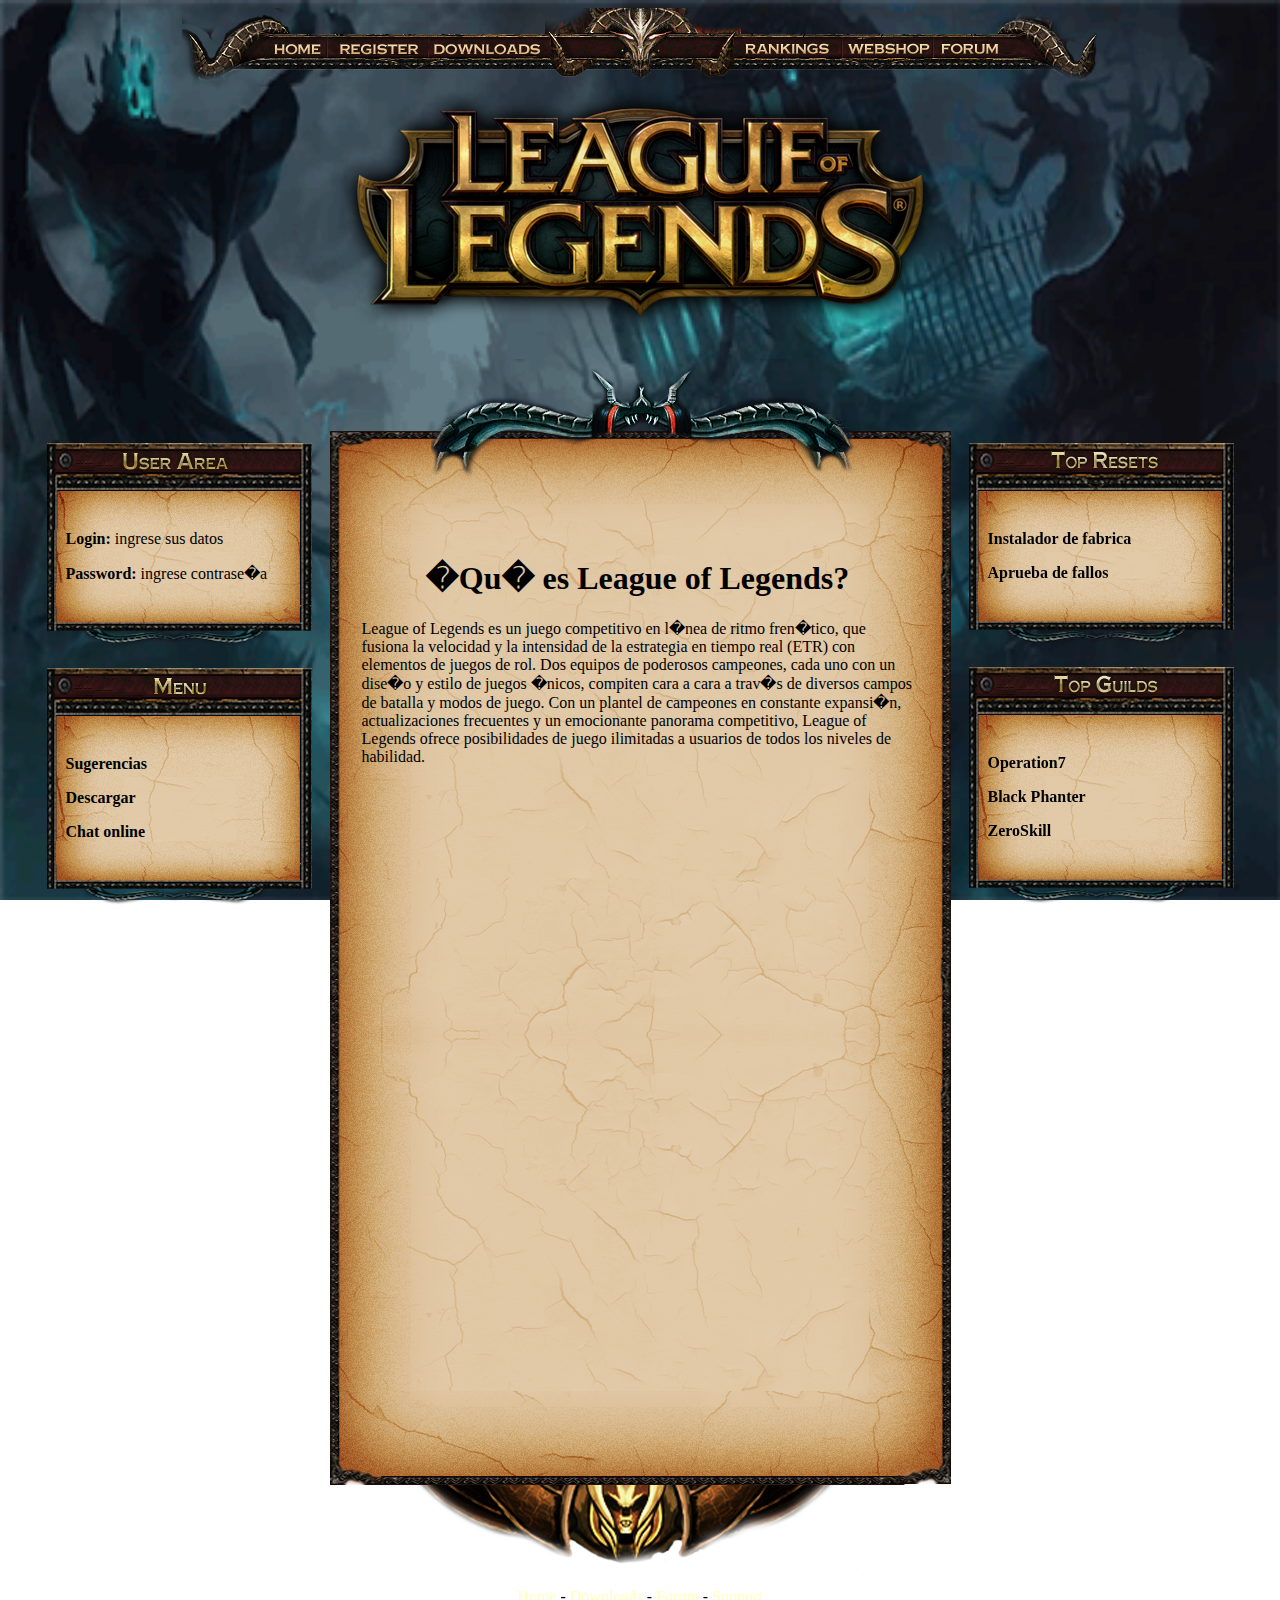
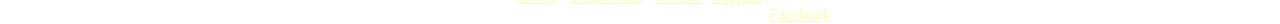
<file: trabajo/rafael coaguila benavente/index.html>
<html>
<head>

<style type="text/css">
  html {
        height:100%;
        width:100%;
    }
body {

background-attachment: fixed;
background-image: url(images/fondoo.gif);
background-repeat: no-repeat;
background-position: center center;
background-size:100% 100%;
cursor: url(images/Bard.cur), auto;

}

</style>
<title>juegos online</title>

</head>

<BODY > 
<center>
<table border="0" width="1187" id="table1" cellspacing="0" cellpadding="0" height="208">
	<tr>
		<td colspan="5" height="22">
		<center>
		<table border="1" width="886" id="table2" style="border-width: 0px" cellspacing="0" cellpadding="0">
			<tr>
				<td style="border-style: none; border-width: medium">
		<a href="index.html">		<img src="images/home.png" width="145" height="78" onMouseOver="this.src='images/home2.png';" onMouseOut="this.src='images/home.png';" /></a></td>

				<td style="border-style: none; border-width: medium">
		<a href="https://signup.lan.leagueoflegends.com/es/signup/index#/">		<img src="images/register.png" width="101" height="78" onMouseOver="this.src='images/register2.png';" onMouseOut="this.src='images/register.png';" /></a></td>

				<td style="border-style: none; border-width: medium">
			<a href="https://signup.lan.leagueoflegends.com/es/signup/redownload">	<img src="images/download.png" width="116" height="78" onMouseOver="this.src='images/download2.png';" onMouseOut="this.src='images/download.png';" /></a></td>

				<td style="border-style: none; border-width: medium">
			<img border="0" src="images/log_menu.png" width="195" height="78"></td>
				<td style="border-style: none; border-width: medium">
		<a href="https://www.leagueofgraphs.com/es/rankings/summoners/lan">			<img src="images/ranking.png" width="102" height="78" onMouseOver="this.src='images/ranking2.png';" onMouseOut="this.src='images/ranking.png';" /></a></td>
				<td style="border-style: none; border-width: medium">
		<a href="https://las.leagueoflegends.com/es/news/store">			<img src="images/webshop.png" width="92" height="78" onMouseOver="this.src='images/webshop2.png';" onMouseOut="this.src='images/webshop.png';" /></a></td>
				<td style="border-style: none; border-width: medium">
		<a href="https://boards.las.leagueoflegends.com/es/">			<img src="images/forum.png" width="165" height="78" onMouseOver="this.src='images/forum2.png';" onMouseOut="this.src='images/forum.png';" /></a></td>
			</tr>
		</table></center>
<center><img  src="images/lel.png" alt="League of legends"></center>
		</td>
	</tr>
	<tr>
		<td colspan="5" height="20">&nbsp;</td>
	</tr>
	<tr>
		<td height="12" width="265" valign="top">




		<table border="1" width="206" id="table14" style="border-width: 0px" cellspacing="0" cellpadding="0">
			<tr>
				<td style="border-style: none; border-width: medium" height="84">&nbsp;</td>
			</tr>
			<tr>
				<td style="border-style: none; border-width: medium">
				<img border="0" src="images/usercp.png" width="265" height="87"></td>
			</tr>
			<tr>
				<td style="border-style: none; border-width: medium" background="images/cont.png" valign="top">
				<table border="0" width="100%" id="table15" cellspacing="0" cellpadding="0">
					<tr>
						<td width="19">&nbsp;</td>
						<td><p><b>Login:</b> ingrese sus datos</p><p><b>Password:</b> ingrese contrase�a</p></td>
                                                


						<td width="21">&nbsp;</td>
					</tr>
				</table>
				</td>
			</tr>
			<tr>
				<td style="border-style: none; border-width: medium">
				<img border="0" src="images/cont2.png" width="265" height="67"></td>
			</tr>
			<tr>
				<td style="border-style: none; border-width: medium">&nbsp;</td>
			</tr>
			<tr>
				<td style="border-style: none; border-width: medium">
				<img border="0" src="images/menu.png" width="265" height="87"></td>
			</tr>
			<tr>
				<td style="border-style: none; border-width: medium" background="images/cont.png" valign="top">
				<table border="0" width="100%" id="table16" cellspacing="0" cellpadding="0">
					<tr>
						<td width="19">&nbsp;</td>
						<td><b><p><a href="http://forums.euw.leagueoflegends.com/board/showthread.php?t=701337" style="text-decoration:none;color:black">Sugerencias</a></p><p><a href="https://signup.lan.leagueoflegends.com/es/signup/redownload" style="text-decoration:none;color:black">Descargar</a></p><p><a href="" style="text-decoration:none;color:black"> Chat online</a></p></b></td>
						<td width="21">&nbsp;</td>
					</tr>
				</table>
				</td>
			</tr>
			<tr>
				<td style="border-style: none; border-width: medium" valign="top">
				<img border="0" src="images/cont2.png" width="265" height="67"></td>
			</tr>
		</table>
		</td>
		<td width="35" valign="top">
		&nbsp;</td>
		<td width="481" valign="top">
		<table border="1" width="384" id="table12" style="border-width: 0px" cellspacing="0" cellpadding="0">
			<tr>
				<td style="border-style: none; border-width: medium">
				<img border="0" src="images/contenido1.png" width="621" height="158"></td>
                                
			</tr>
			<tr>
				<td style="border-style: none; border-width: medium" background="images/contenido.png" valign="top">
				<table border="1" width="100%" id="table13" style="border-width: 0px">
					<tr>
                                               <td style="border-style: none; border-width: medium" width="25">&nbsp;</td>
						<td style="border-style: none; border-width: medium"height="0">&nbsp;<p><center><h1>�Qu� es League of Legends?</h1></center>
League of Legends es un juego competitivo en l�nea de ritmo fren�tico, que fusiona la velocidad y la intensidad de la estrategia en tiempo real (ETR) con elementos de juegos de rol. Dos equipos de poderosos campeones, cada uno con un dise�o y estilo de juegos �nicos, compiten cara a cara a trav�s de diversos campos de batalla y modos de juego. Con un plantel de campeones en constante expansi�n, actualizaciones frecuentes y un emocionante panorama competitivo, League of Legends ofrece posibilidades de juego ilimitadas a usuarios de todos los niveles de habilidad.</p></td>
						<td style="border-style: none; border-width: medium" width="30">&nbsp;</td>                                      
                                              <tr>
						<td style="border-style: none; border-width: medium" width="25">&nbsp;</td>
						<td style="border-style: none; border-width: medium"height="500">&nbsp;



<center>
<iframe src="https://www.facebook.com/plugins/page.php?href=https%3A%2F%2Fwww.facebook.com%2FLeagueofLegendsLatino%2F%3Fepa%3DSEARCH_BOX&tabs=timeline&width=400&height=600&small_header=false&adapt_container_width=true&hide_cover=false&show_facepile=true&appId" width="400" height="600" style="border:none;overflow:hidden" scrolling="no" frameborder="0" allowTransparency="true" allow="encrypted-media"></iframe>
</center>
</td>
						<td style="border-style: none; border-width: medium" width="30">&nbsp;</td>
                                              </tr>
					</tr>
				</table>
				</td>
			</tr>
			<tr>
				<td style="border-style: none; border-width: medium">
				<img border="0" src="images/contenido2.png" width="621" height="179"></td>
			</tr>
			<tr>
				<td style="border-style: none; border-width: medium">&nbsp;</td>
			</tr>
		</table>
		</td>
		<td width="35" valign="top">
		&nbsp;</td>
		<td width="265" valign="top">
		<table border="1" width="265" id="table17" style="border-width: 0px" cellspacing="0" cellpadding="0">
			<tr>
				<td style="border-style: none; border-width: medium" height="84" width="265">&nbsp;</td>
			</tr>
			<tr>
				<td style="border-style: none; border-width: medium" width="265">
				<img border="0" src="images/reset.png" width="265" height="87"></td>
			</tr>
			<tr>
				<td style="border-style: none; border-width: medium" background="images/cont.png" valign="top" width="265">
				<table border="0" width="100%" id="table18" cellspacing="0" cellpadding="0">
					<tr>
						<td width="19">&nbsp;</td>
						<td><b><p><a href="https://support.riotgames.com/hc/es/articles/202539040-Reinstalar-League-of-Legends" style="text-decoration:none;color:black"> Instalador de fabrica</a></p><p><a href="https://boards.las.leagueoflegends.com/es/c/ayuda-y-soporte/e0ksW8QA-modo-seguro-de-windows-7" style="text-decoration:none;color:black"> Aprueba de fallos</a></p></b> </td>
						<td width="21">&nbsp;</td>
					</tr>
				</table>
				</td>
			</tr>
			<tr>
				<td style="border-style: none; border-width: medium" width="265">
				<img border="0" src="images/cont2.png" width="265" height="67"></td>
			</tr>
			<tr>
				<td style="border-style: none; border-width: medium" width="265">&nbsp;</td>
			</tr>
			<tr>
				<td style="border-style: none; border-width: medium" width="265">
				<img border="0" src="images/guild.png" width="265" height="87"></td>
			</tr>
			<tr>
				<td style="border-style: none; border-width: medium" background="images/cont.png" valign="top" width="265">
				<table border="0" width="100%" id="table19" cellspacing="0" cellpadding="0">
					<tr>
						<td width="19">&nbsp;</td>
						<td><b><p>Operation7</p><p>Black Phanter</p><p>ZeroSkill</p></b></td>
						<td width="21">&nbsp;</td>
					</tr>
				</table>
				</td>
			</tr>
			<tr>
				<td style="border-style: none; border-width: medium" valign="top" width="265">
				<img border="0" src="images/cont2.png" width="265" height="67"></td>
			</tr>
		</table>
		</td>
	</tr>
</table></center>
<center> 
<a href="index.html" style="color:#ffffbf">Home</a> -
<a href="https://signup.lan.leagueoflegends.com/es/signup/redownload" style="color:#ffffbf">Downloads</a> -
<a href="https://boards.las.leagueoflegends.com/es/" style="color:#ffffbf">Forum </a> -
<a href="https://support.riotgames.com/hc/es-419" style="color:#ffffbf">Support </a>
<br><font color="white">Copyright 2019 Contactenos a nuestra Facebook:
<a href="http://www.facebook.com/rafaelsalasbenavente" style="color:#ffffbf">Facebook</a></font></br>

</center>
</body>
</html>
</file>
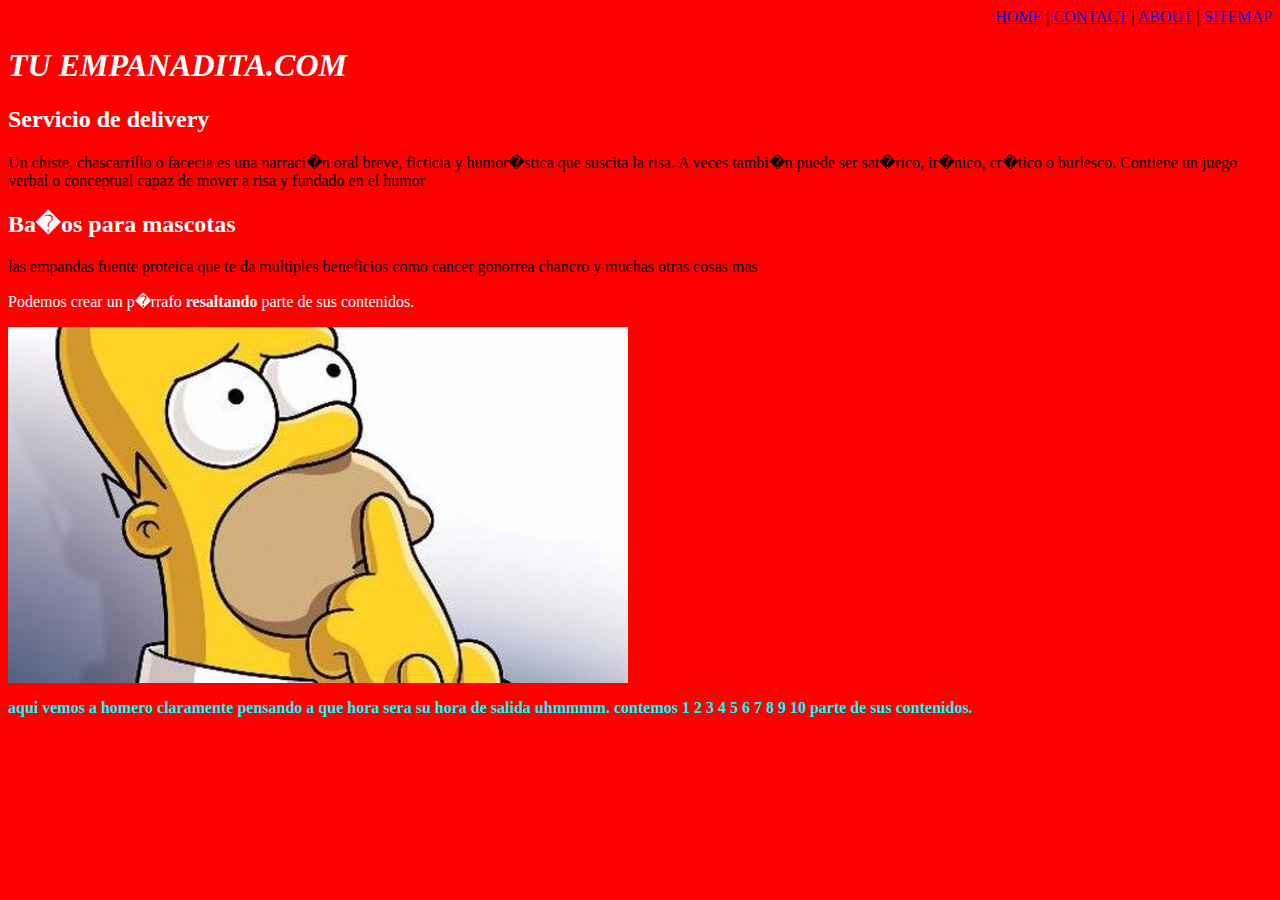
<file: etiquetas div.html>
<html>

<head>

<title>rafael felipe</title>

<script type="text/javascript">...</script>
<script> 
var par=false; 
function parpadeo() { 
    col=par ? 'white' : 'black'; 
    document.getElementById('txt').style.color=col; 
    par = !par; 
    setTimeout("parpadeo()",500); //500 = medio segundo 
} 
window.onload=parpadeo; 
</script> 



</head>



<div id="my_menu" align="right">
     <a href="#">HOME</a> | <a href="#">CONTACT</a> | <a href="#">ABOUT</a> |
     <a href="#">SITEMAP</a>
</div>
 <span id="txt"><h1><b><i>TU EMPANADITA.COM</i></b></h1></span> 

<div id="my_content" align="left" bgcolor="white">
             <font color="#ffffff"><h2>Servicio de delivery </h2></font>
             <p> Un chiste, chascarrillo o facecia es una narraci�n oral breve,                   ficticia y humor�stica que suscita la risa. A veces tambi�n                      puede ser sat�rico, ir�nico, cr�tico o burlesco. Contiene un                     juego verbal o conceptual capaz de mover a risa y fundado en el                  humor </p>
                  <font color="#ffffff"><h2>Ba�os para mascotas</h2></font>
                  <p> las empandas fuente proteica que te da multiples                       beneficios como  cancer gonorrea  chancro y muchas otras                       cosas mas </p>
</div>


<body bgcolor="red">





<font color="#ffffff"><p>Podemos crear un p�rrafo <b>resaltando</b>
parte de sus contenidos.</p></font03:07 p.m. 05/02/2019>

<img src="homero.jpeg">

<font color="#00FFFF">
<p><b> aqui vemos a homero claramente pensando  a que hora sera su hora de salida uhmmmm.
contemos

1
2
3
4
5
6
7
8
9
10

parte de sus contenidos.</b></p>
</font03:07 p.m. 05/02/2019>

</body>

</html>
</file>
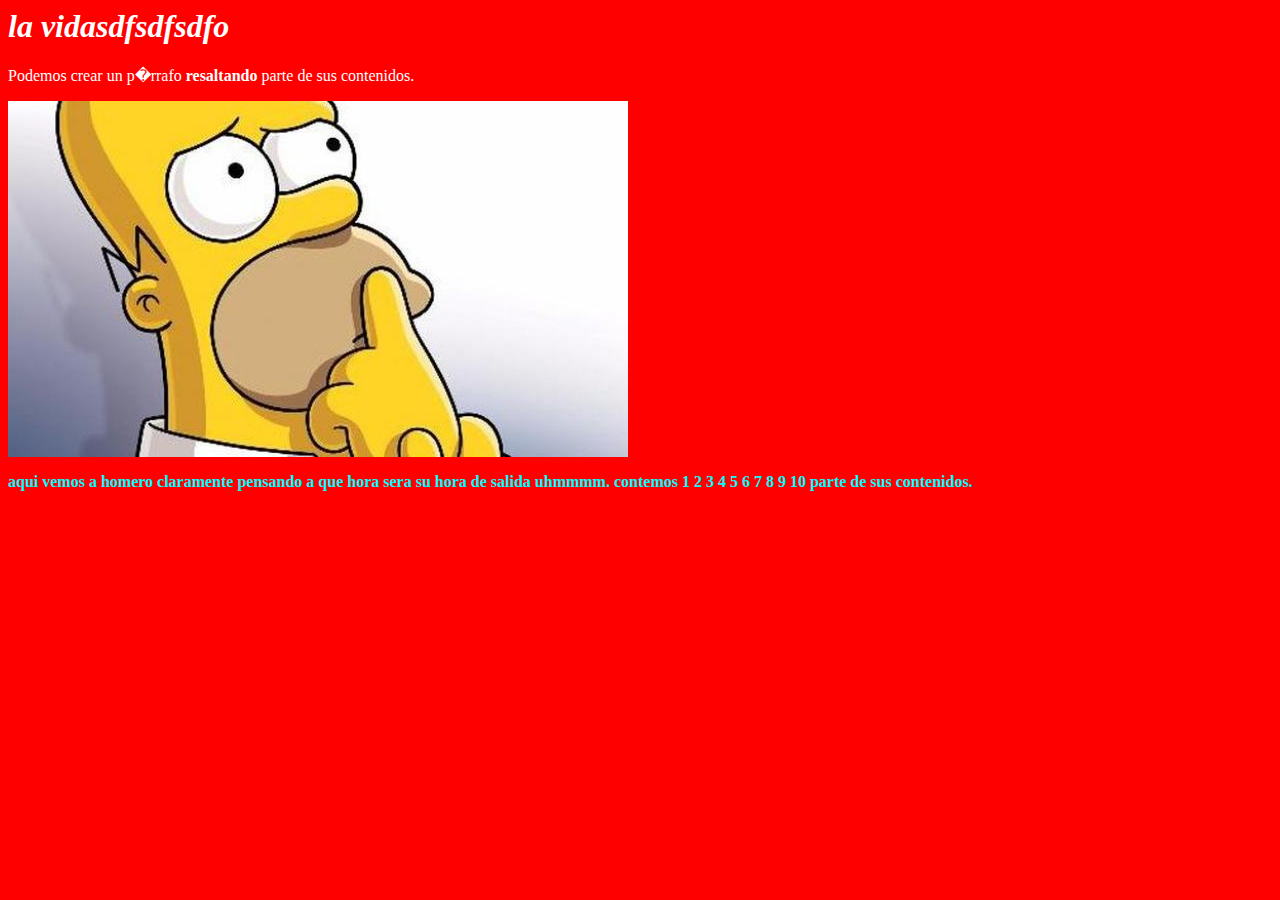
<file: primer html.html>
<html>
<head>

<title>rafael felipe</title>

<script type="text/javascript">...</script>
<script> 
var par=false; 
function parpadeo() { 
    col=par ? 'white' : 'black'; 
    document.getElementById('txt').style.color=col; 
    par = !par; 
    setTimeout("parpadeo()",500); //500 = medio segundo 
} 
window.onload=parpadeo; 
</script> 



</head>

<body bgcolor="red">
 <span id="txt"><h1><b><i>la vidasdfsdfsdfo</i></b></h1></span> 




<font color="#ffffff"><p>Podemos crear un p�rrafo <b>resaltando</b>
parte de sus contenidos.</p></font03:07 p.m. 05/02/2019>

<img src="homero.jpeg">

<font color="#00FFFF">
<p><b> aqui vemos a homero claramente pensando  a que hora sera su hora de salida uhmmmm.
contemos

1
2
3
4
5
6
7
8
9
10

parte de sus contenidos.</b></p>
</font03:07 p.m. 05/02/2019>

</body>

</html>
</file>
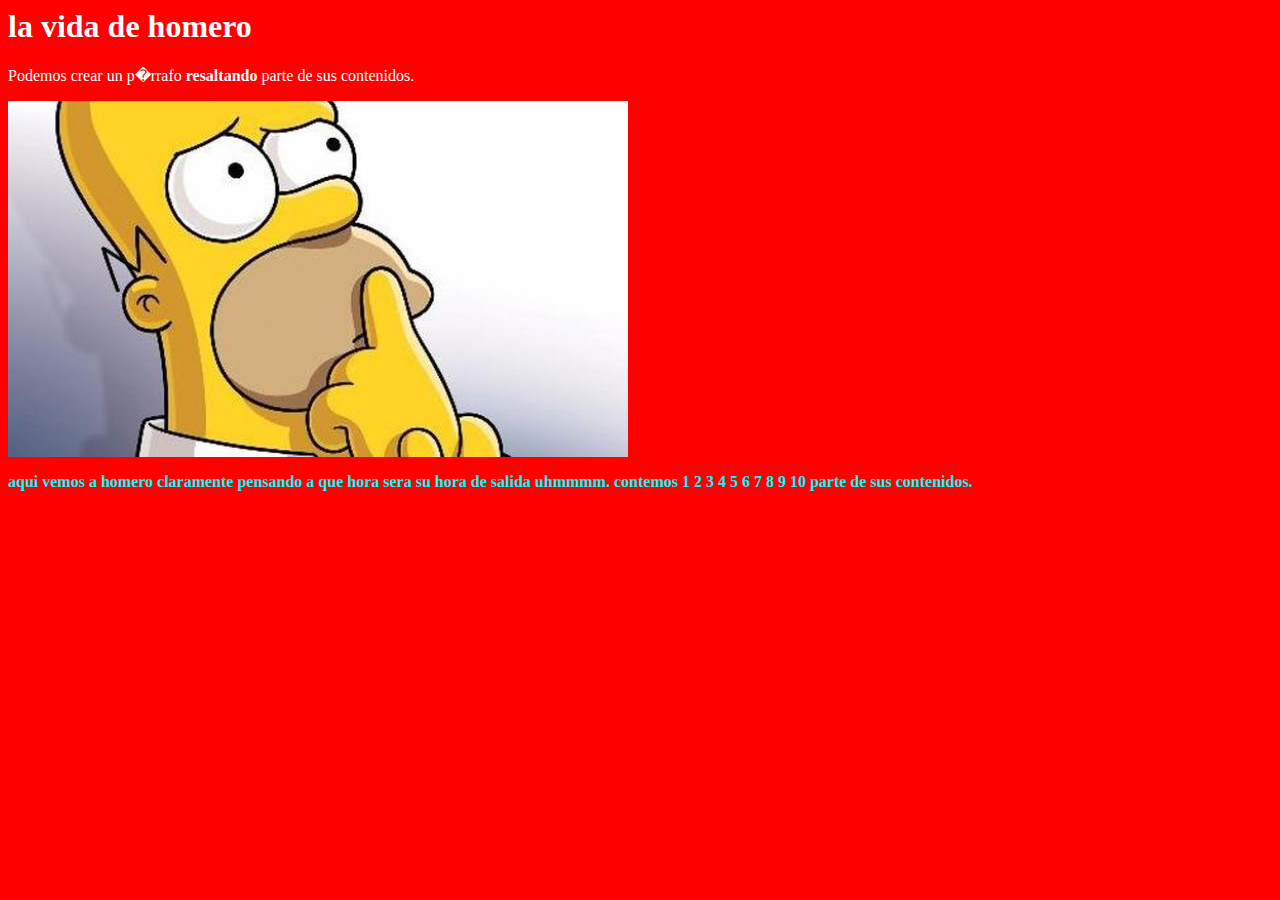
<file: rafael.html>
<html>
<head>

<title>rafael felipe</title>
<script type="text/javascript">...</script>
<script> 
var par=false; 
function parpadeo() { 
    col=par ? 'white' : 'black'; 
    document.getElementById('txt').style.color=col; 
    par = !par; 
    setTimeout("parpadeo()",500); //500 = medio segundo 
} 
window.onload=parpadeo; 
</script> 



</head>

<body bgcolor="red">
 <span id="txt"><h1>la vida de homero</h1></span> 




<font color="#ffffff"><p>Podemos crear un p�rrafo <b>resaltando</b>
parte de sus contenidos.</p></font03:07 p.m. 05/02/2019>

<img src="homero.jpeg">

<font color="#00FFFF">
<p><b> aqui vemos a homero claramente pensando  a que hora sera su hora de salida uhmmmm.
contemos

1
2
3
4
5
6
7
8
9
10

parte de sus contenidos.</b></p>
</font03:07 p.m. 05/02/2019>

</body>

</html>
</file>
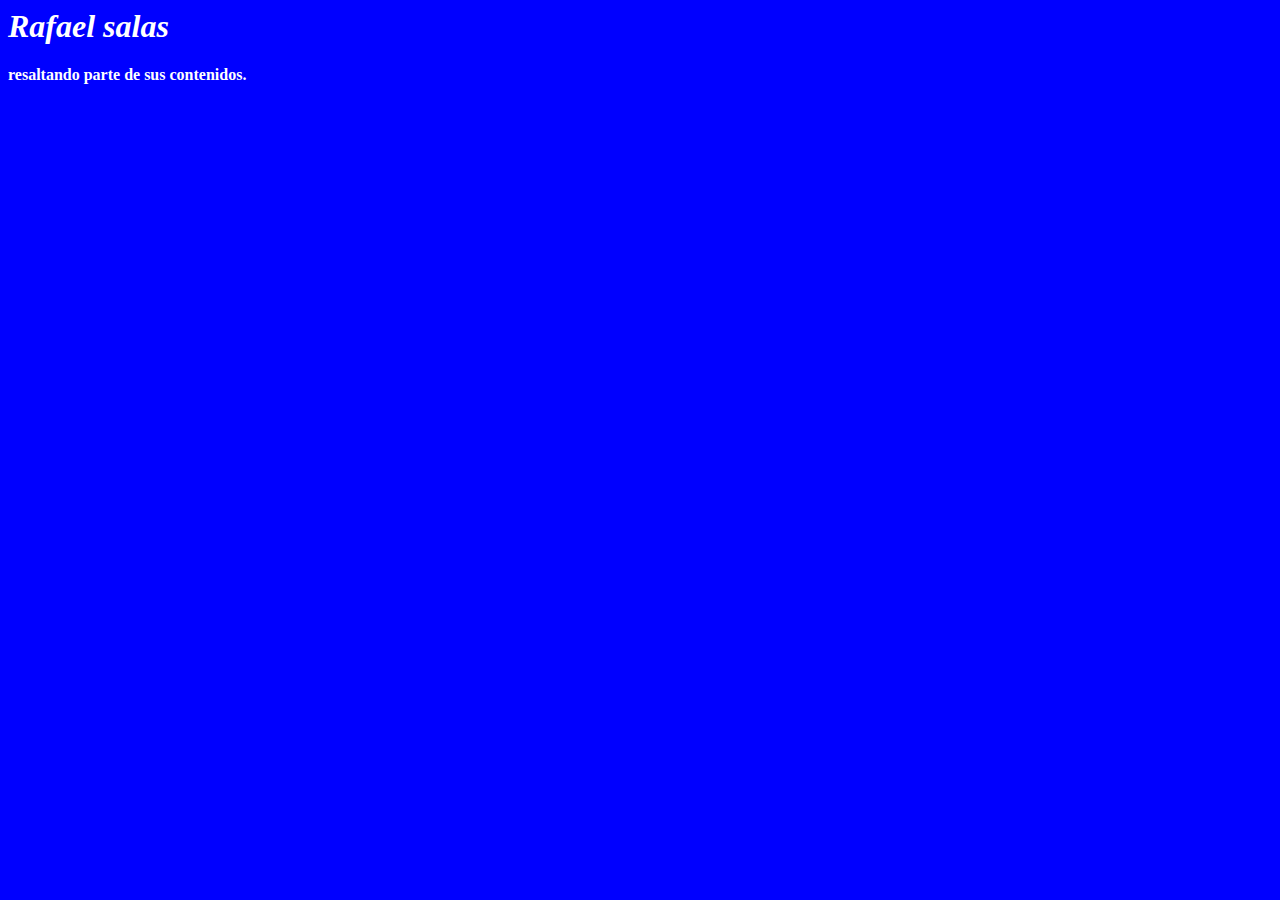
<file: segundo.html>
<html>

<head>

<font color="#ffffff"><title>rafael salas</title></font>

<script type="text/javascript">...</script>

</head>

<body bgcolor= "blue">

<font color="#ffffff"><blink><h1><b><i>Rafael salas</i></b></h1></blink>

<p><b>resaltando
parte de sus contenidos.</b></p></font>

</body>

</html>
</file>
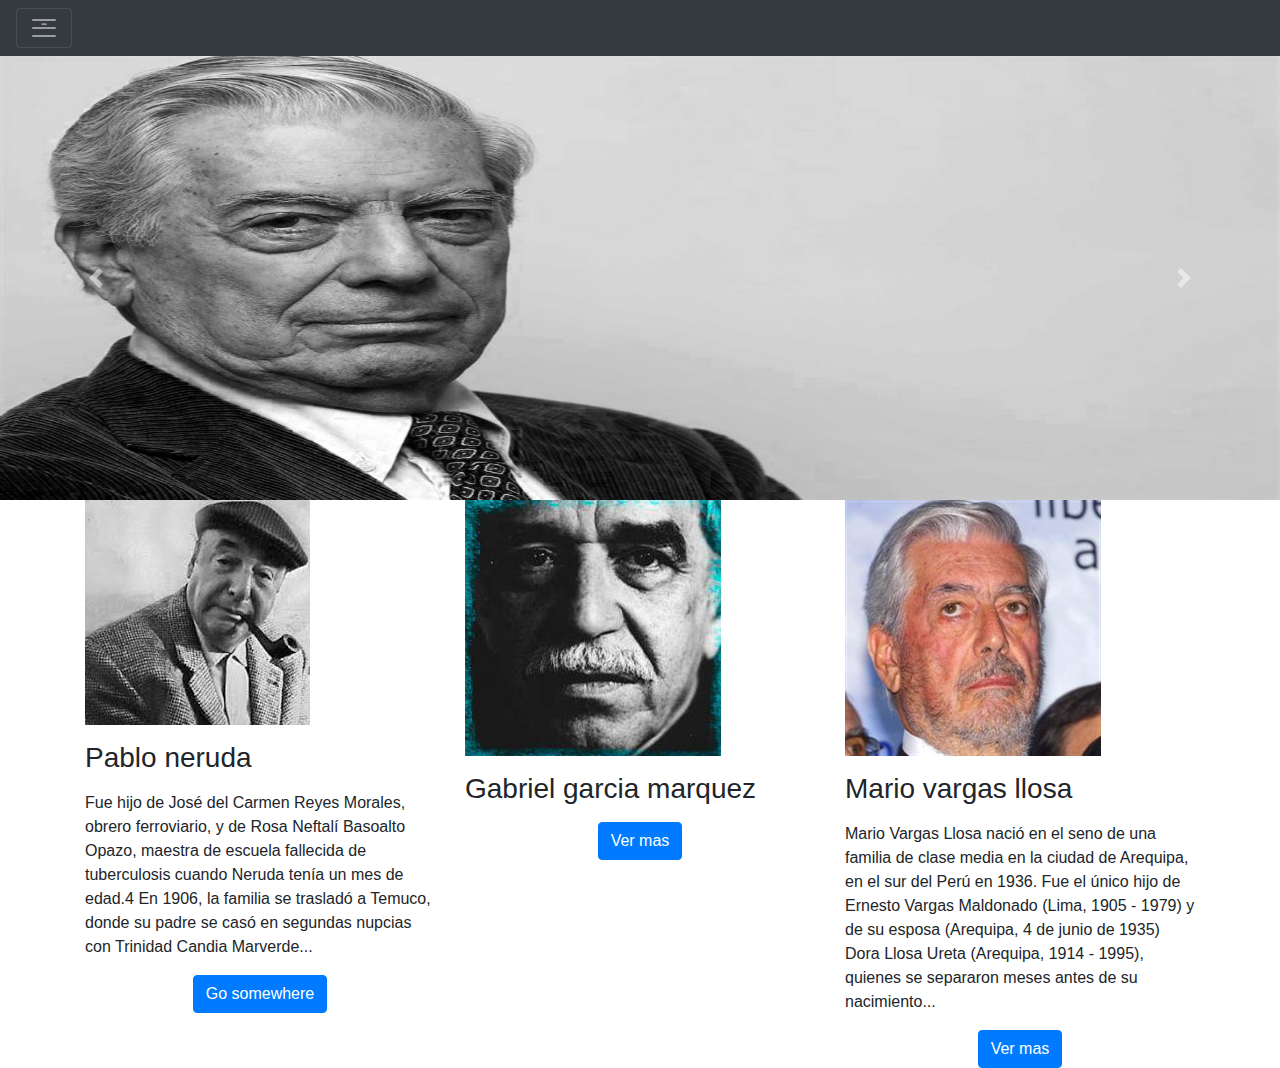
<file: nuevo profesor/menus.html>
<!DOCTYPE html PUBLIC "-//W3C//DTD XHTML 1.0 Transitional//EN" "http://www.w3.org/TR/xhtml1/DTD/xhtml1-transitional.dtd">
<html xmlns="http://www.w3.org/1999/xhtml">
<head>
<meta http-equiv="Content-Type" content="text/html; charset=utf-8" />
<title>Documento sin título</title>
<link rel="stylesheet" href="https://stackpath.bootstrapcdn.com/bootstrap/4.3.1/css/bootstrap.min.css" integrity="sha384-ggOyR0iXCbMQv3Xipma34MD+dH/1fQ784/j6cY/iJTQUOhcWr7x9JvoRxT2MZw1T" crossorigin="anonymous">
<script src="https://code.jquery.com/jquery-3.3.1.slim.min.js" integrity="sha384-q8i/X+965DzO0rT7abK41JStQIAqVgRVzpbzo5smXKp4YfRvH+8abtTE1Pi6jizo" crossorigin="anonymous"></script>
<script src="https://cdnjs.cloudflare.com/ajax/libs/popper.js/1.14.7/umd/popper.min.js" integrity="sha384-UO2eT0CpHqdSJQ6hJty5KVphtPhzWj9WO1clHTMGa3JDZwrnQq4sF86dIHNDz0W1" crossorigin="anonymous"></script>
<script src="https://stackpath.bootstrapcdn.com/bootstrap/4.3.1/js/bootstrap.min.js" integrity="sha384-JjSmVgyd0p3pXB1rRibZUAYoIIy6OrQ6VrjIEaFf/nJGzIxFDsf4x0xIM+B07jRM" crossorigin="anonymous"></script>
<style>
.foto{width="200"; height="200";}
 </style>
</head>

<body>
<div class="pos-f-t">
  <div class="collapse" id="navbarToggleExternalContent">
    <div class="bg-dark p-4">
      <h5 class="text-white h4">Menú</h5>
      <p class="text-muted">eventos</p>
      <p class="text-muted">libros</p>
      <p class="text-muted">biografias</p>
    </div>
  </div>
  <nav class="navbar navbar-dark bg-dark">
    <button class="navbar-toggler" type="button" data-toggle="collapse" data-target="#navbarToggleExternalContent" aria-controls="navbarToggleExternalContent" aria-expanded="false" aria-label="Toggle navigation">
      <span class="navbar-toggler-icon">-</span>
    </button>
  </nav>
</div>


<div id="carouselExampleFade" class="carousel slide carousel-fade" data-ride="carousel">
  <div class="carousel-inner">
    <div class="carousel-item active">
      <img src="mario imagen.jpg" alt="..." width="99%" height="444" class="d-block w-100">
    </div>
    <div class="carousel-item">
      <img src="pablo imagen.jpg" width="99%" height="444" class="d-block w-100" alt="...">
    </div>
    <div class="carousel-item">
      <img src="gabriel imagen.jpg
      
      " width="99%" height="444" class="d-block w-100" alt="...">
    </div>
  </div>
  <a class="carousel-control-prev" href="#carouselExampleFade" role="button" data-slide="prev">
    <span class="carousel-control-prev-icon" aria-hidden="true"></span>
    <span class="sr-only">Previous</span>
  </a>
  <a class="carousel-control-next" href="#carouselExampleFade" role="button" data-slide="next">
    <span class="carousel-control-next-icon" aria-hidden="true"></span>
    <span class="sr-only">Next</span>
  </a>
</div>

<div class="container">
  <div class="row">
    <div class="col-sm">
     <p> <img src="p.jpg" class="foto" /></p>
      <p><h3>Pablo neruda</h3></p>
      <p> Fue hijo de José del Carmen Reyes Morales, obrero ferroviario, y de Rosa Neftalí Basoalto Opazo, maestra de escuela fallecida de tuberculosis cuando Neruda tenía un mes de edad.4​ En 1906, la familia se trasladó a Temuco, donde su padre se casó en segundas nupcias con Trinidad Candia Marverde...    </p>
      <center><a href="#" class="btn btn-primary">Go somewhere</a> </center>
    </div>
    <div class="col-sm">
      <p> <img src="g.jpg" class="foto" /></p>
      <p><h3>Gabriel garcia marquez</h3></p>
      <p>    </p>
      <center><a href="#" class="btn btn-primary">Ver mas</a> </center>
    </div>
    <div class="col-sm">
      <p> <img src="m.jpg" class="foto" /></p>
      <p>
      <h3>Mario vargas llosa</h3>
      </p>
      <p>    Mario Vargas Llosa nació en el seno de una familia de clase media en la ciudad de Arequipa, en el sur del Perú en 1936.​ Fue el único hijo de Ernesto Vargas Maldonado (Lima, 1905 - 1979) y de su esposa (Arequipa, 4 de junio de 1935) Dora Llosa Ureta (Arequipa, 1914 - 1995), quienes se separaron meses antes de su nacimiento...  </p>
      <center><a href="#" class="btn btn-primary">Ver mas</a> </center>
    </div>
  </div>
</div>


</body>
</html>
</file>
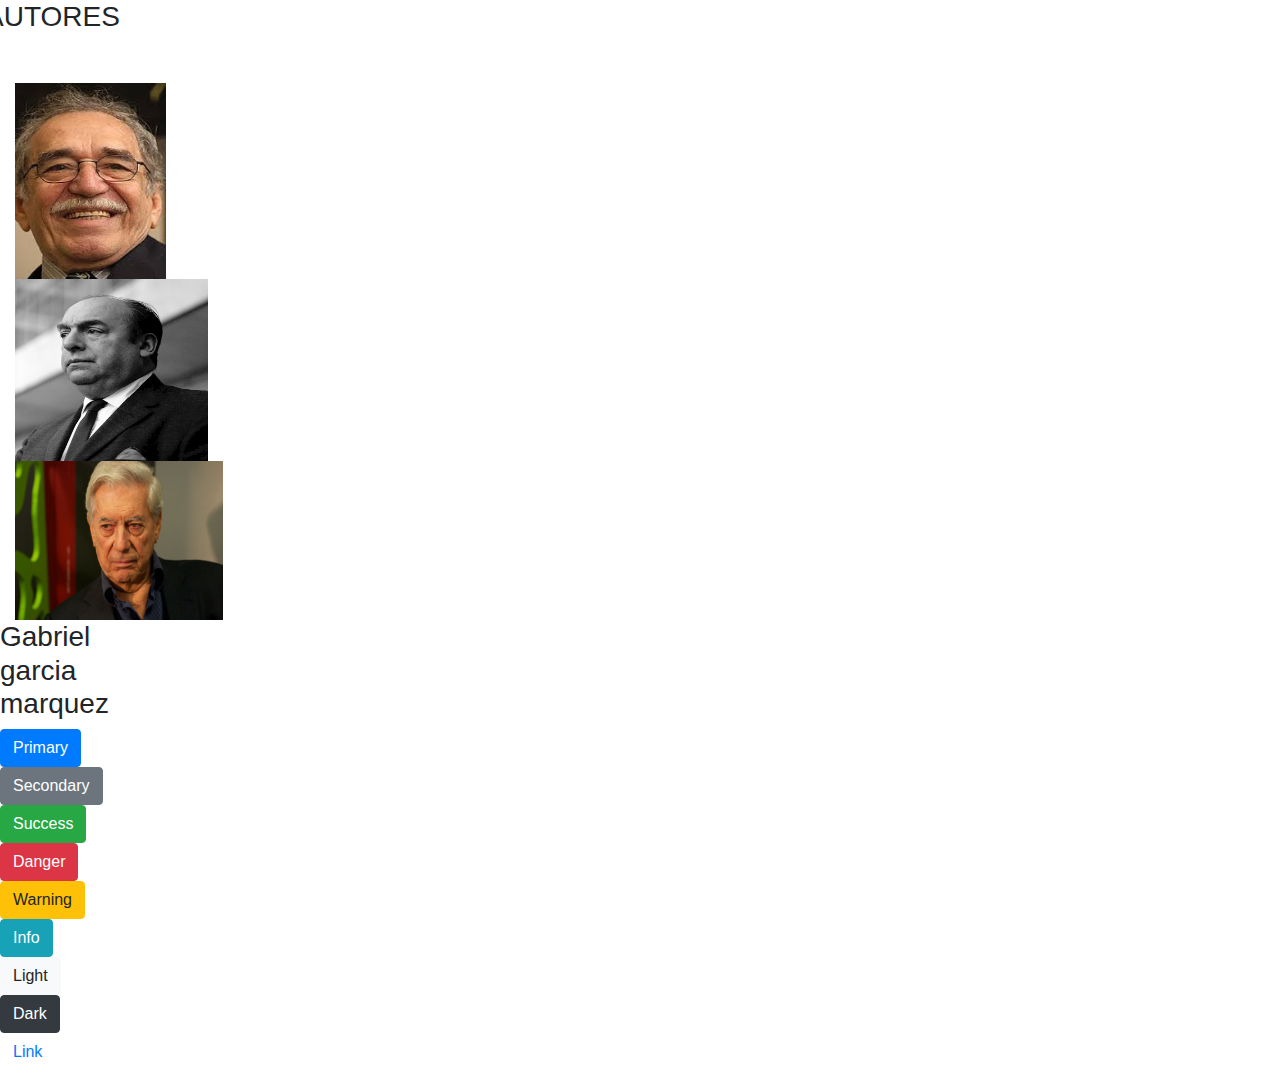
<file: parte natural/autor.html>
<!DOCTYPE html PUBLIC "-//W3C//DTD XHTML 1.0 Transitional//EN" "http://www.w3.org/TR/xhtml1/DTD/xhtml1-transitional.dtd">
<html xmlns="http://www.w3.org/1999/xhtml">
<head>

<meta http-equiv="Content-Type" content="text/html; charset=utf-8" />
<title>autores</title>
<link rel="stylesheet" href="https://stackpath.bootstrapcdn.com/bootstrap/4.3.1/css/bootstrap.min.css" integrity="sha384-ggOyR0iXCbMQv3Xipma34MD+dH/1fQ784/j6cY/iJTQUOhcWr7x9JvoRxT2MZw1T" crossorigin="anonymous">
<script src="https://code.jquery.com/jquery-3.3.1.slim.min.js" integrity="sha384-q8i/X+965DzO0rT7abK41JStQIAqVgRVzpbzo5smXKp4YfRvH+8abtTE1Pi6jizo" crossorigin="anonymous"></script>
<script src="https://cdnjs.cloudflare.com/ajax/libs/popper.js/1.14.7/umd/popper.min.js" integrity="sha384-UO2eT0CpHqdSJQ6hJty5KVphtPhzWj9WO1clHTMGa3JDZwrnQq4sF86dIHNDz0W1" crossorigin="anonymous"></script>
<script src="https://stackpath.bootstrapcdn.com/bootstrap/4.3.1/js/bootstrap.min.js" integrity="sha384-JjSmVgyd0p3pXB1rRibZUAYoIIy6OrQ6VrjIEaFf/nJGzIxFDsf4x0xIM+B07jRM" crossorigin="anonymous"></script>
<style type="text/css">
body,td,th {
	font-family: "Arial Black", Gadget, sans-serif;
	width: 0px;
	height: 0px;
}
</style>
</head>

<body>
 <div class="row">
<h3>AUTORES </h3>

<h3>&nbsp;</h3>
 </div>
<div class="container">
  <div class="row">
    <div class="col-sm">
      <img src="imagenes/gabrielgarica.jpg" width="151" height="196">
    </div>
    <div class="col-sm">
     <img src="imagenes/pablo.jpg" width="193" height="182">
    </div>
    <div class="col-sm">
      <img src="imagenes/mariovargas.jpg" width="208" height="159">
    </div>
  </div>
</div>
<div>
<h3>Gabriel garcia marquez </h3>

<button type="button" class="btn btn-primary">Primary</button>
<button type="button" class="btn btn-secondary">Secondary</button>
<button type="button" class="btn btn-success">Success</button>
<button type="button" class="btn btn-danger">Danger</button>
<button type="button" class="btn btn-warning">Warning</button>
<button type="button" class="btn btn-info">Info</button>
<button type="button" class="btn btn-light">Light</button>
<button type="button" class="btn btn-dark">Dark</button>

<button type="button" class="btn btn-link">Link</button>
</div>
</body>
</html>
</file>
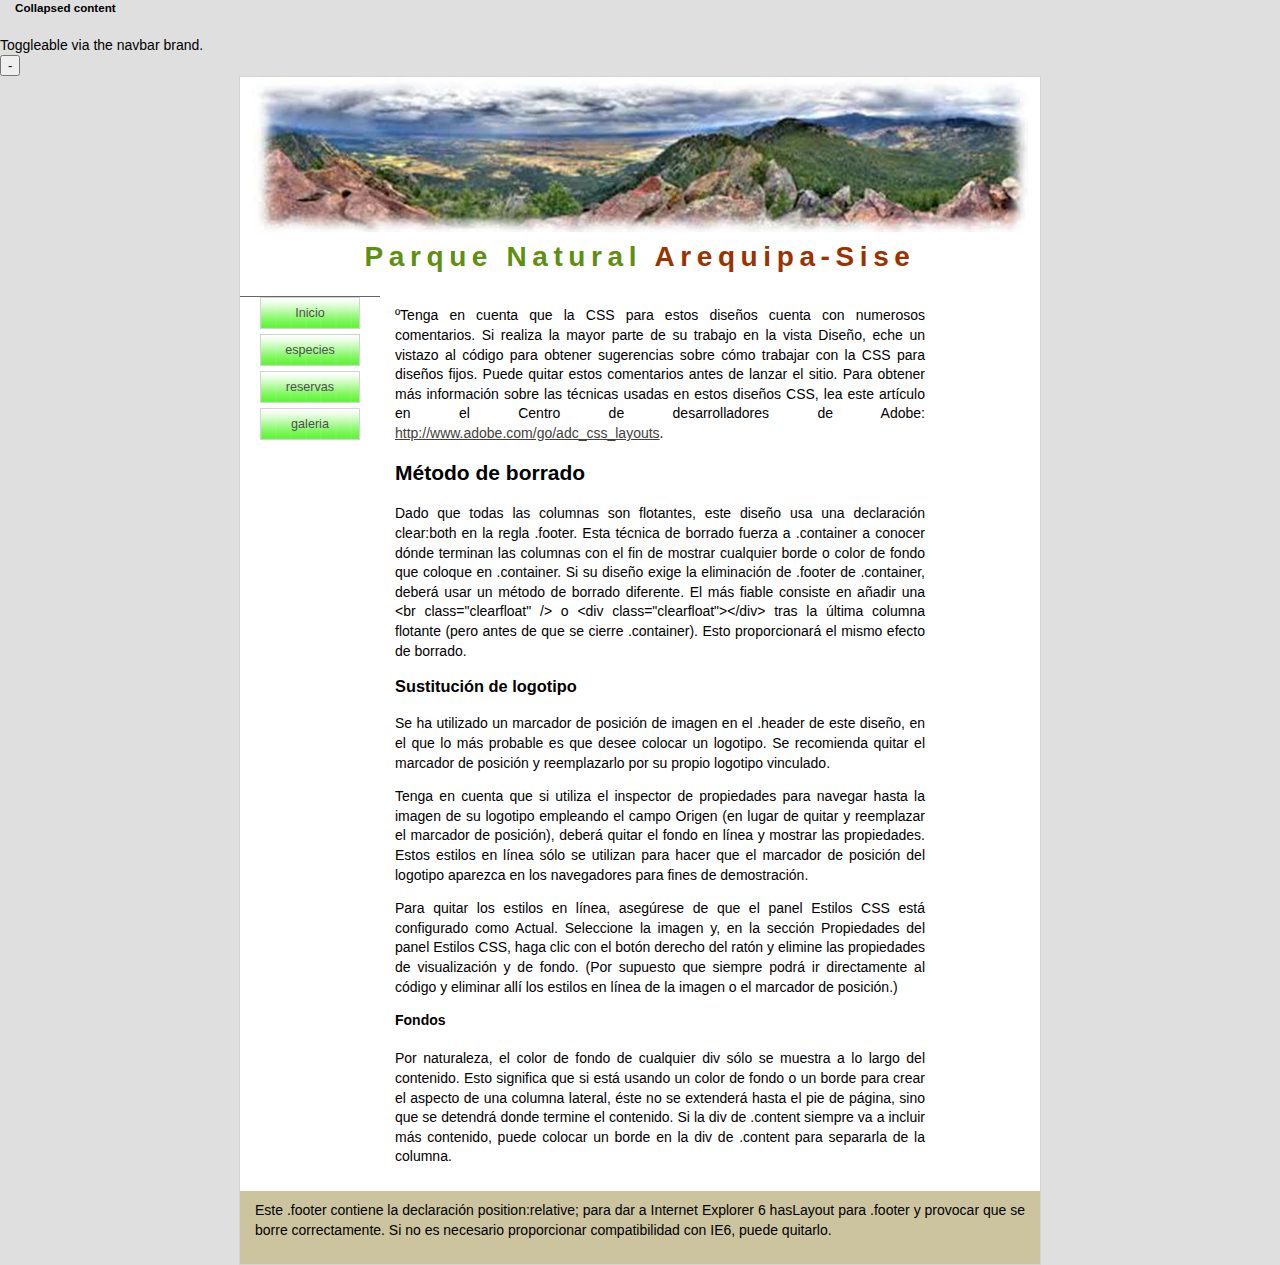
<file: parte natural/base.htm>
<!DOCTYPE html PUBLIC "-//W3C//DTD XHTML 1.0 Transitional//EN" "http://www.w3.org/TR/xhtml1/DTD/xhtml1-transitional.dtd">
<html xmlns="http://www.w3.org/1999/xhtml">
<head>
<meta http-equiv="Content-Type" content="text/html; charset=utf-8" />
<title>Documento sin título</title>
<script src="https://code.jquery.com/jquery-3.3.1.slim.min.js" integrity="sha384-q8i/X+965DzO0rT7abK41JStQIAqVgRVzpbzo5smXKp4YfRvH+8abtTE1Pi6jizo" crossorigin="anonymous"></script>
<script src="https://cdnjs.cloudflare.com/ajax/libs/popper.js/1.14.7/umd/popper.min.js" integrity="sha384-UO2eT0CpHqdSJQ6hJty5KVphtPhzWj9WO1clHTMGa3JDZwrnQq4sF86dIHNDz0W1" crossorigin="anonymous"></script>
<script src="https://stackpath.bootstrapcdn.com/bootstrap/4.3.1/js/bootstrap.min.js" integrity="sha384-JjSmVgyd0p3pXB1rRibZUAYoIIy6OrQ6VrjIEaFf/nJGzIxFDsf4x0xIM+B07jRM" crossorigin="anonymous"></script>
<link href="estilos.css" rel="stylesheet" type="text/css" />

</head>

<body>
<div class="pos-f-t">
  <div class="collapse" id="navbarToggleExternalContent">
    <div class="bg-dark p-4">
      <h5 class="text-white h4">Collapsed content</h5>
      <span class="text-muted">Toggleable via the navbar brand.</span>
    </div>
  </div>
  <nav class="navbar navbar-dark bg-dark">
    <button class="navbar-toggler" type="button" data-toggle="collapse" data-target="#navbarToggleExternalContent" aria-controls="navbarToggleExternalContent" aria-expanded="false" aria-label="Toggle navigation">-</button>
  </nav>
</div>
<div class="container">
  <div class="header"><!-- end .header -->
    <h1>Parque Natural <span class="marron">Arequipa-Sise</span></h1>
  </div>
  <div class="sidebar1">
    <ul class="nav">
      <li><a href="index.htm">Inicio</a></li>
      <li><a href="#">especies</a></li>
      <li><a href="#">reservas</a></li>
      <li><a href="#">galeria</a>    <!-- end .sidebar1 --></li>
    </ul>
  </div>
  <div class="content">
    <p>ºTenga en cuenta que la CSS para estos diseños cuenta con numerosos comentarios. Si realiza la mayor parte de su trabajo en la vista Diseño, eche un vistazo al código para obtener sugerencias sobre cómo trabajar con la CSS para diseños fijos. Puede quitar estos comentarios antes de lanzar el sitio. Para obtener más información sobre las técnicas usadas en estos diseños CSS, lea este artículo en el Centro de desarrolladores de Adobe: <a href="http://www.adobe.com/go/adc_css_layouts">http://www.adobe.com/go/adc_css_layouts</a>.</p>
    <h2>Método de borrado</h2>
    <p>Dado que todas las columnas son flotantes, este diseño usa una declaración clear:both en la regla .footer. Esta técnica de borrado fuerza a .container a conocer dónde terminan las columnas con el fin de mostrar cualquier borde o color de fondo que coloque en .container. Si su diseño exige la eliminación de .footer de .container, deberá usar un método de borrado diferente. El más fiable consiste en añadir una &lt;br class=&quot;clearfloat&quot; /&gt; o &lt;div  class=&quot;clearfloat&quot;&gt;&lt;/div&gt; tras la última columna flotante (pero antes de que se cierre .container). Esto proporcionará el mismo efecto de borrado.</p>
    <h3>Sustitución de logotipo</h3>
    <p>Se ha utilizado un marcador de posición de imagen en el .header de este diseño, en el que lo más probable es que desee colocar un logotipo. Se recomienda quitar el marcador de posición y reemplazarlo por su propio logotipo vinculado. </p>
    <p> Tenga en cuenta que si utiliza el inspector de propiedades para navegar hasta la imagen de su logotipo empleando el campo Origen (en lugar de quitar y reemplazar el marcador de posición), deberá quitar el fondo en línea y mostrar las propiedades. Estos estilos en línea sólo se utilizan para hacer que el marcador de posición del logotipo aparezca en los navegadores para fines de demostración. </p>
    <p>Para quitar los estilos en línea, asegúrese de que el panel Estilos CSS está configurado como Actual. Seleccione la imagen y, en la sección Propiedades del panel Estilos CSS, haga clic con el botón derecho del ratón y elimine las propiedades de visualización y de fondo. (Por supuesto que siempre podrá ir directamente al código y eliminar allí los estilos en línea de la imagen o el marcador de posición.)</p>
    <h4>Fondos</h4>
    <p>Por naturaleza, el color de fondo de cualquier div sólo se muestra a lo largo del contenido. Esto significa que si está usando un color de fondo o un borde para crear el aspecto de una columna lateral, éste no se extenderá hasta el pie de página, sino que se detendrá donde termine el contenido. Si la div de .content siempre va a incluir más contenido, puede colocar un borde en la div de .content para separarla de la columna.</p>
    <!-- end .content --></div>
  <div class="footer">
    <p>Este .footer contiene la declaración position:relative; para dar a Internet Explorer 6 hasLayout para .footer y provocar que se borre correctamente. Si no es necesario proporcionar compatibilidad con IE6, puede quitarlo.</p>
    <!-- end .footer --></div>
  <!-- end .container --></div>
</body>
</html>
</file>
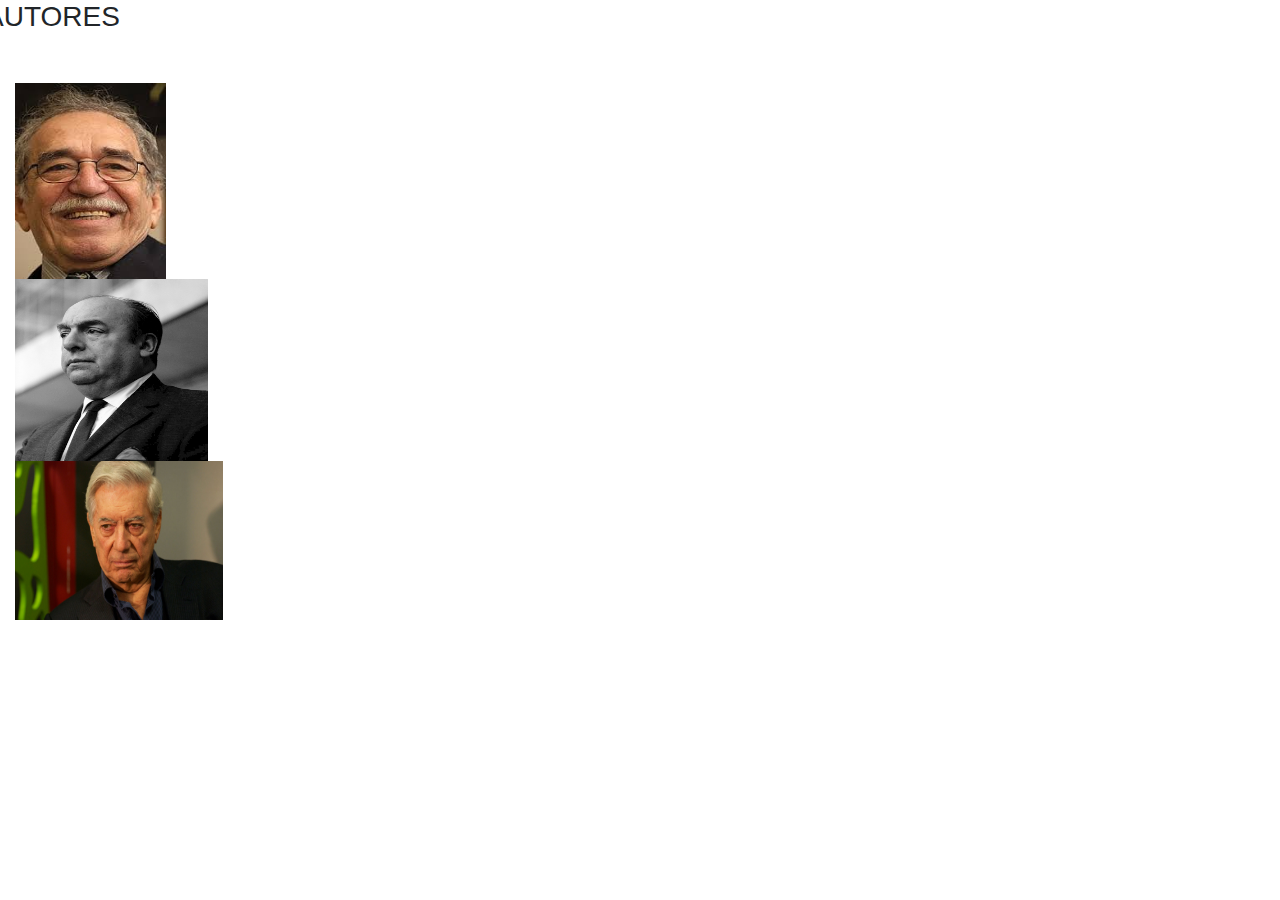
<file: parte natural/paginaautor.html>
<!DOCTYPE html PUBLIC "-//W3C//DTD XHTML 1.0 Transitional//EN" "http://www.w3.org/TR/xhtml1/DTD/xhtml1-transitional.dtd">
<html xmlns="http://www.w3.org/1999/xhtml">
<head>

<meta http-equiv="Content-Type" content="text/html; charset=utf-8" />
<title>autores</title>
<link rel="stylesheet" href="https://stackpath.bootstrapcdn.com/bootstrap/4.3.1/css/bootstrap.min.css" integrity="sha384-ggOyR0iXCbMQv3Xipma34MD+dH/1fQ784/j6cY/iJTQUOhcWr7x9JvoRxT2MZw1T" crossorigin="anonymous">
<script src="https://code.jquery.com/jquery-3.3.1.slim.min.js" integrity="sha384-q8i/X+965DzO0rT7abK41JStQIAqVgRVzpbzo5smXKp4YfRvH+8abtTE1Pi6jizo" crossorigin="anonymous"></script>
<script src="https://cdnjs.cloudflare.com/ajax/libs/popper.js/1.14.7/umd/popper.min.js" integrity="sha384-UO2eT0CpHqdSJQ6hJty5KVphtPhzWj9WO1clHTMGa3JDZwrnQq4sF86dIHNDz0W1" crossorigin="anonymous"></script>
<script src="https://stackpath.bootstrapcdn.com/bootstrap/4.3.1/js/bootstrap.min.js" integrity="sha384-JjSmVgyd0p3pXB1rRibZUAYoIIy6OrQ6VrjIEaFf/nJGzIxFDsf4x0xIM+B07jRM" crossorigin="anonymous"></script>
<style type="text/css">
body,td,th {
	font-family: "Arial Black", Gadget, sans-serif;
	width: 0px;
	height: 0px;
}
</style>
</head>

<body>
 <div class="row">
<h3>AUTORES </h3>

<h3>&nbsp;</h3>
 </div>
<div class="container">
  <div class="row">
    <div class="col-sm">
      <img src="imagenes/gabrielgarica.jpg" width="151" height="196">
    </div>
    <div class="col-sm">
     <img src="imagenes/pablo.jpg" width="193" height="182">
    </div>
    <div class="col-sm"><img src="imagenes/mariovargas.jpg" width="208" height="159" /></div>
  </div>
</div>
<div>
<h3>&nbsp;</h3>


</div>
</body>
</html>
</file>
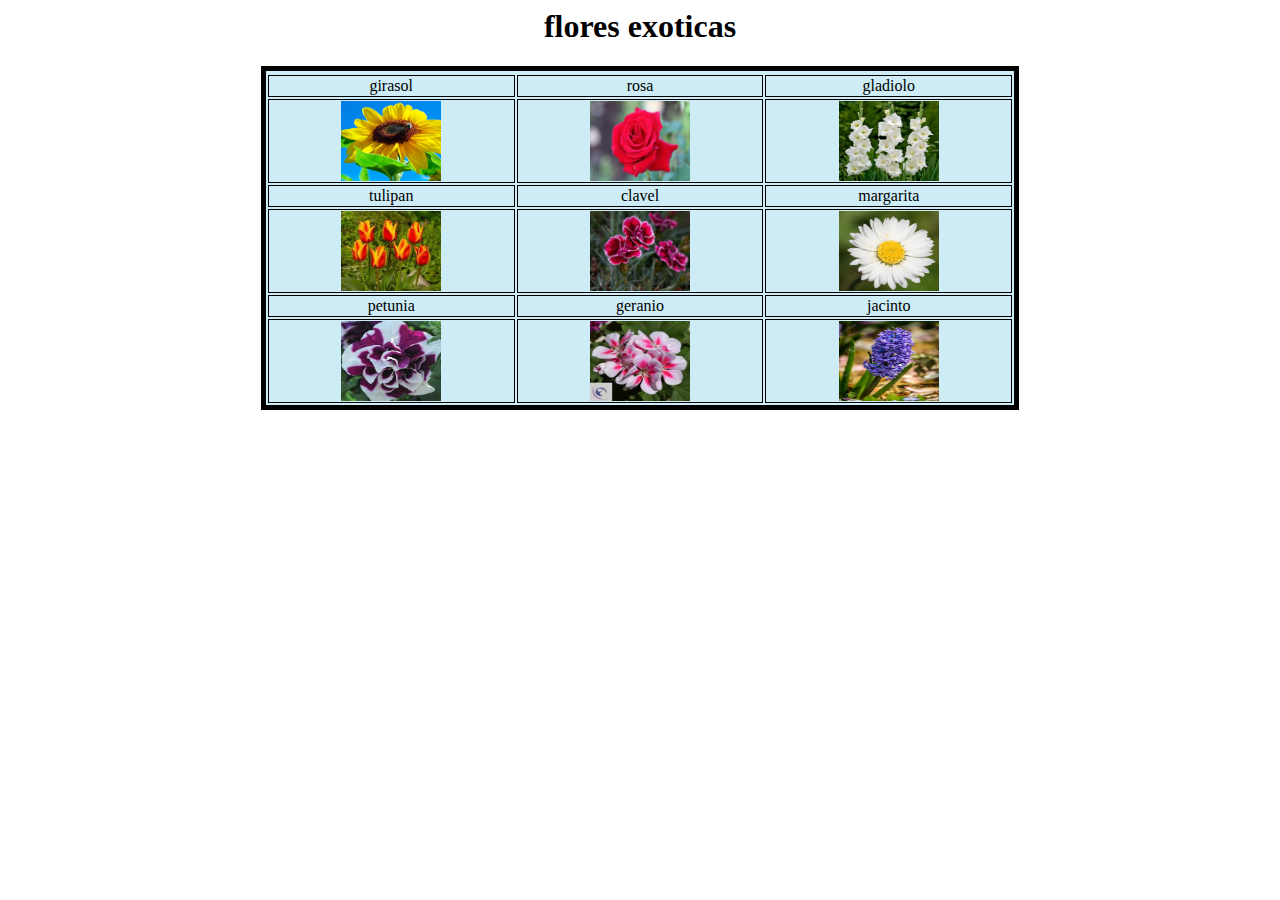
<file: practica/practica 11/eejercicio11.html>
<html>
<head>
<title>Ejercicio 11</title>
</head>
<body>
<h1><CENTER>flores exoticas</CENTER></h1>

<CENTER><table width="60%" border="5" bordercolor="#000000" bgcolor="#CEECF5" style="txt-align:center"></CENTER>
    <tr colspam="3"></tr>
    <tr>
       <td><center>girasol</center></td>
       <td><center>rosa</center></td>
       <td><center>gladiolo</center></td>
    </tr>
<tr>
  <td><a href="https://es.wikipedia.org/wiki/Helianthus_annuus"><center><img src="girasol.jpg" height="80"      width="100"></center></a></td>
   <td><a href="https://es.wikipedia.org/wiki/Rosa"><center><img src="rosa.jpg"height="80"width="100"><center></a></td>
   <td><a href="https://es.wikipedia.org/wiki/gladiolo"><center><img src="gladiolo.jpg"height="80"       width="100"><center></a></td>
</tr>

     <tr>
       <td><center>tulipan</center></td>
       <td><center>clavel</center></td>
       <td><center>margarita</center></td>
    </tr>

<tr>
   <td><a href="https://hanaflowers.com.pe/flores/tulipanes"><center><img src="tulipan.jpg"height="80" width="100"><center></a></td>
   <td><a href="https://es.wikipedia.org/wiki/Dianthus_caryophyllus"><center><img src="clavel.jpg"height="80" width="100"><center></a></td>
   <td><a href="https://es.wikipedia.org/wiki/Bellis_perennis"><center><img src="margarita.jpg"height="80" width="100"><center></a></td>
</tr>

   <tr>
       <td><center>petunia</center></td>
       <td><center>geranio</center></td>
       <td><center>jacinto</center></td>
    </tr>

<tr>
  <td><a href="https://es.wikipedia.org/wiki/Petunia"><center><img src="petunia.jpg" height="80"   width="100"></center></a></td>
   <td><a href="https://es.wikipedia.org/wiki/Geranium"><center><img src="geranio.jpg"height="80"    width="100"><center></a></td>
   <td><a href="https://es.wikipedia.org/wiki/Jacinto"><center><img src="jacinto.jpg"height="80"    width="100"><center></a></td>
</tr>

</body>
</html>
</file>
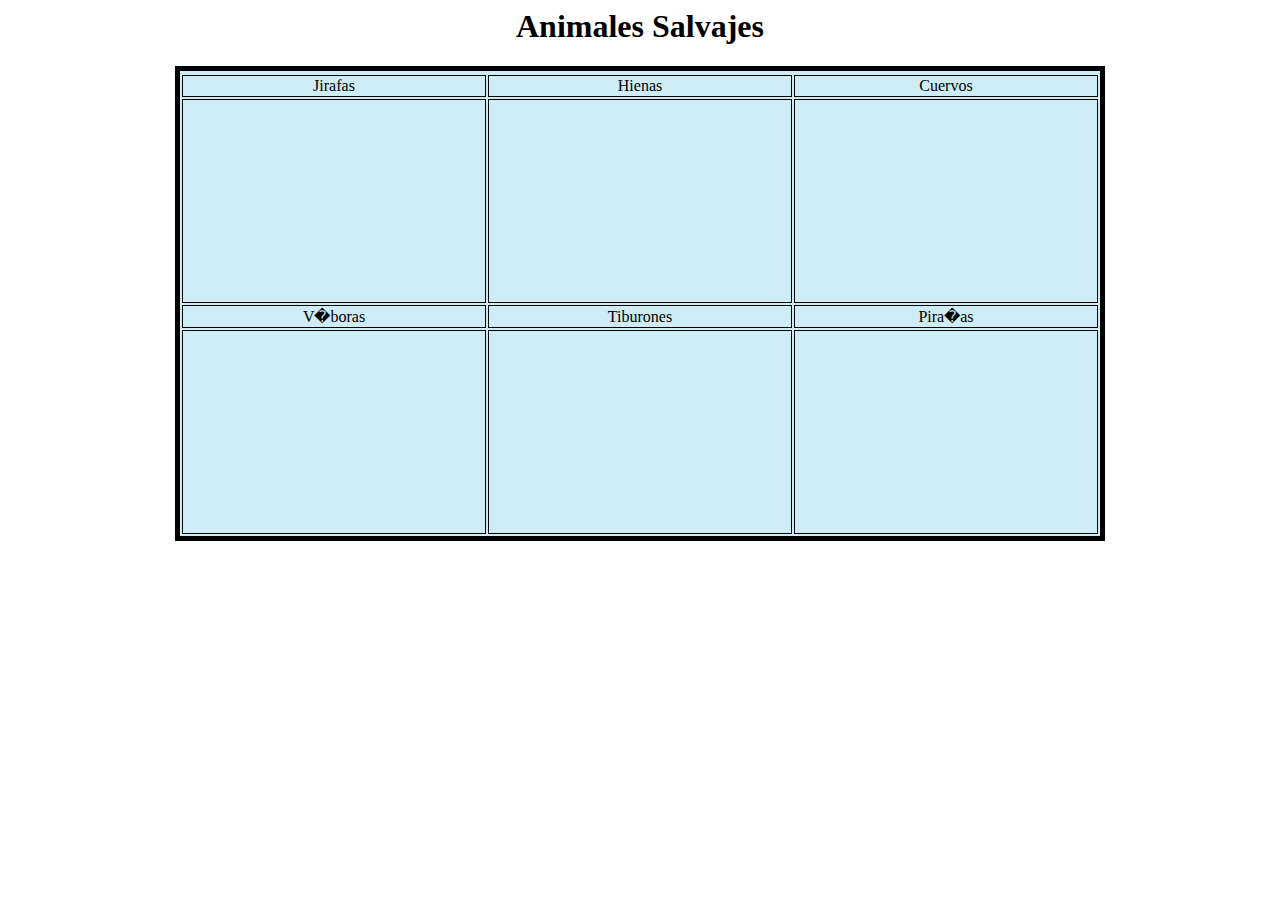
<file: practica/practica 12/ejercici.html>
<html>
<head>
<title>Ejercicio 12</title>
</head>
<body>
<h1><CENTER> Animales Salvajes</CENTER></h1>

<CENTER><table width="60%" border="5" bordercolor="#000000" bgcolor="#CEECF5" style="txt-align:center"></CENTER>
    <tr colspam="3"></tr>
    <tr>
       <td><center>Jirafas</center></td>
       <td><center>Hienas</center></td>
       <td><center>Cuervos</center></td>
    </tr>
<tr>

  <td><center><iframe src="https://www.youtube.com/embed/oJbbVi_BhgU" height="200"width="300" frameborder="0" allow="accelerometer; autoplay; encrypted-media; gyroscope; picture-in-picture" allowfullscreen></iframe></center></a></td>

   <td><center><iframe src="https://www.youtube.com/embed/WPAejI7cSoI" height="200"width="300" frameborder="0" allow="accelerometer; autoplay; encrypted-media; gyroscope; picture-in-picture" allowfullscreen></iframe><center></a></td>

   <td><center><iframe src="https://www.youtube.com/embed/MZvFKxpiabo" height="200"width="300" frameborder="0" allow="accelerometer; autoplay; encrypted-media; gyroscope; picture-in-picture" allowfullscreen></iframe><center></a></td>
</tr>

     <tr>
       <td><center>V�boras</center></td>
       <td><center>Tiburones</center></td>
       <td><center>Pira�as</center></td>
    </tr>

<tr>
   <td><center><iframe src="https://www.youtube.com/embed/BqDX7efFzRI" height="200"width="300" frameborder="0" allow="accelerometer; autoplay; encrypted-media; gyroscope; picture-in-picture" allowfullscreen></iframe><center></a></td>

   <td><center><iframe src="https://www.youtube.com/embed/KIIgwohCpNo"  height="200"width="300"  frameborder="0" allow="accelerometer; autoplay; encrypted-media; gyroscope; picture-in-picture" allowfullscreen></iframe><center></a></td>

   <td><center><iframe src="https://www.youtube.com/embed/N6K-wbvKcFk"  height="200"width="300" frameborder="0" allow="accelerometer; autoplay; encrypted-media; gyroscope; picture-in-picture" allowfullscreen></iframe><center></a></td>
</tr>

   

</body>
</html>
</file>
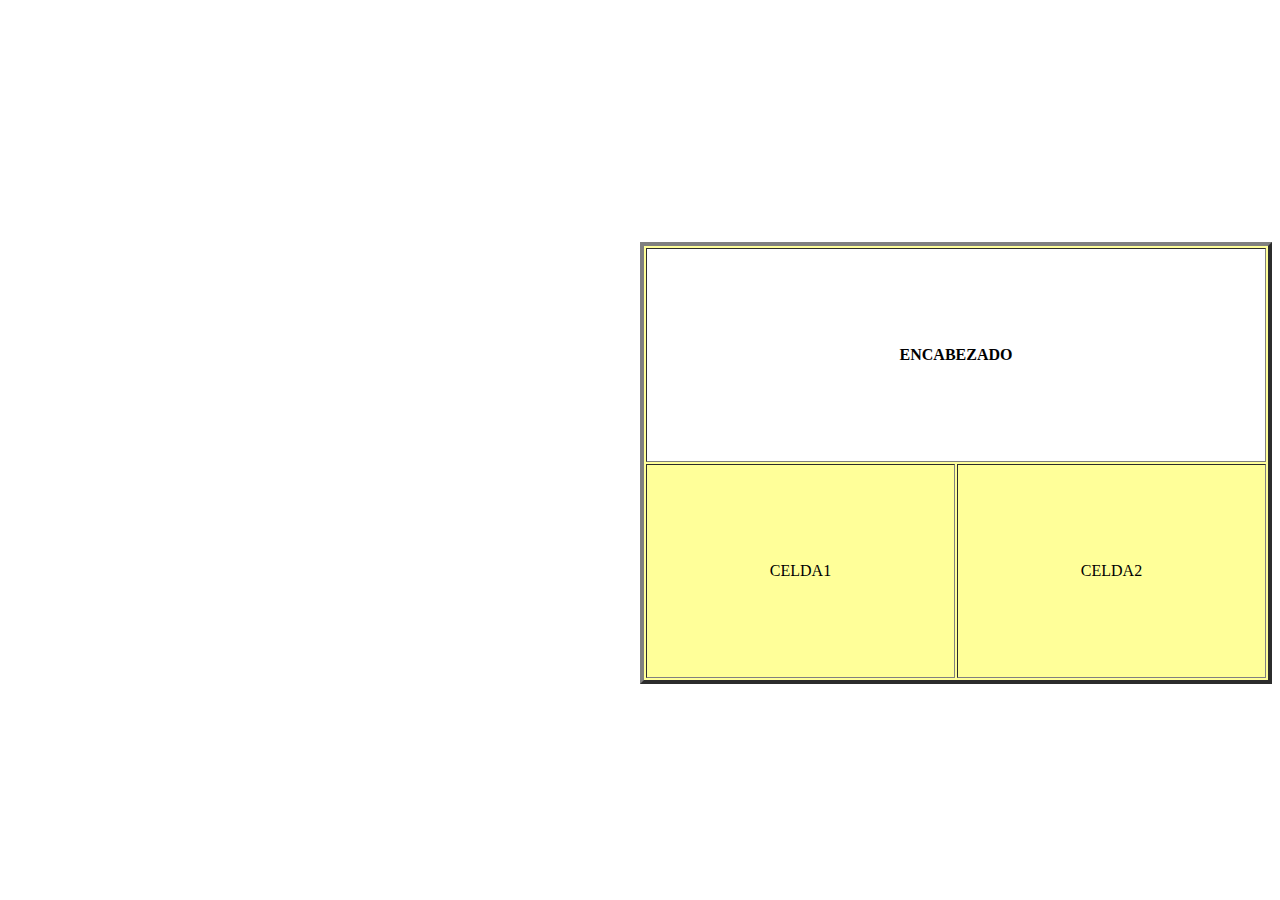
<file: practica/practica 7/practica7.html>
<html>
<head> <title>Fondo de prueba</title> </head>
<body
style="color: rgb(0, 0, 0); background-color: rgb(255, 255, 255); background-image:
url(file:///C:/Users/Public/Pictures/Sample%20Pictures/Penguins.jpg); background-repeat: no-repeat;
background-position: center 0%;"
alink="#000099" link="#000099" vlink="#990099">
<table
style="text-align: left; width: 50%; background-color: rgb(255, 255, 153); margin-left: auto; marginright:
auto; height: 50%;" border="4" cellpadding="2" cellspacing="2">
<caption><br><br><br><br><br><br><br><br><br><br><br><br><br>
</caption><tbody>
<tr>
<th colspan="2" rowspan="1"
style="vertical-align: middle; background-color: white; text-align: center;">ENCABEZADO<br>
</th>
</tr>
<tr>
<td style="vertical-align: middle; text-align: center;">CELDA1<br>
</td>
<td style="vertical-align: middle; text-align: center;">CELDA2<br>
</td>
</tr>
</tbody>
</table>
<br>
<br>
</body>
</html>
</file>
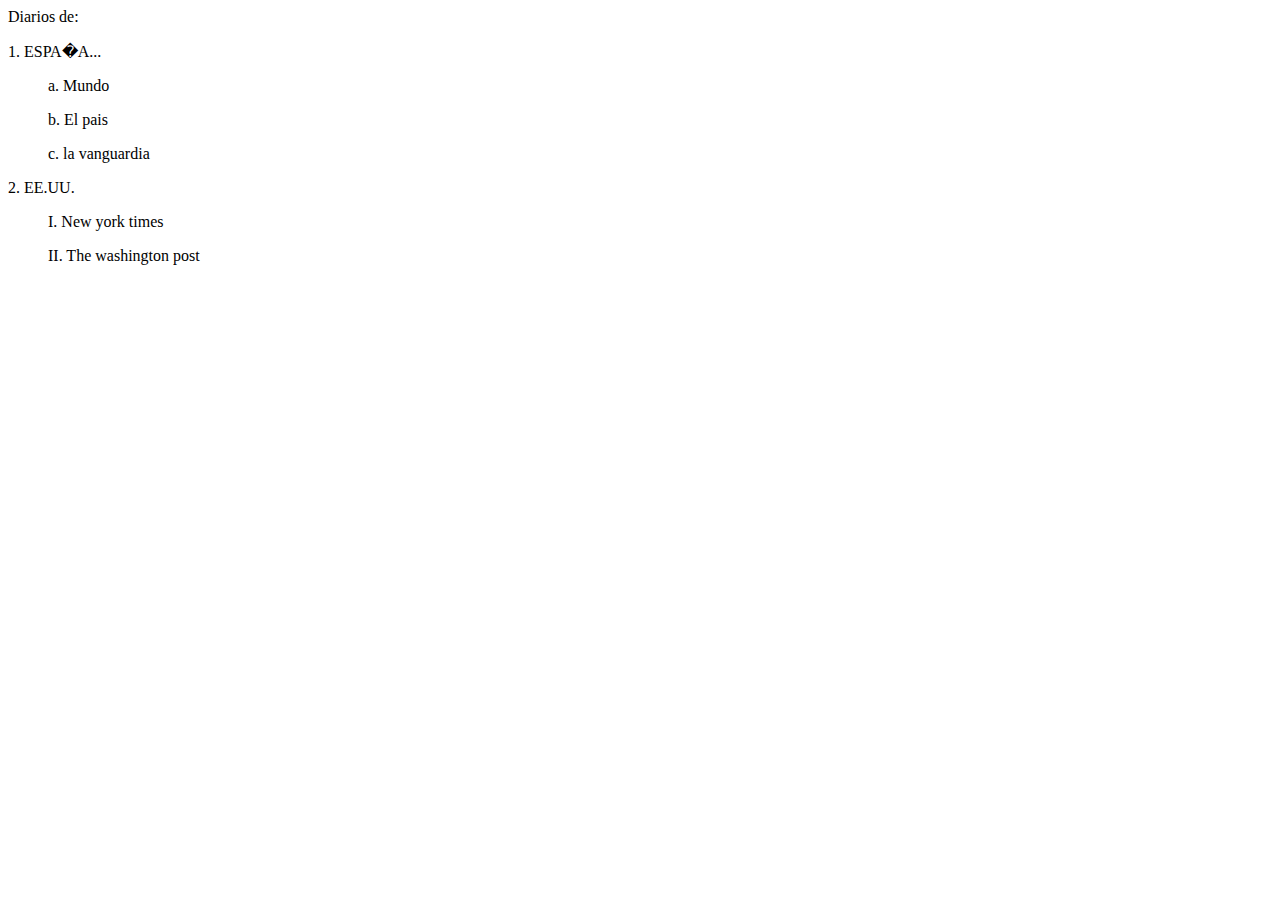
<file: practica/practica 8/ejercicio8.html>
<html>
<head>
<title> guia avanzada </title>
<p>Diarios de: </p>
<p> 1. ESPA�A...</p>
       <ol>a. Mundo</ol>
       <ol>b. El pais</ol>
       <ol>c. la vanguardia</ol>
<p> 2. EE.UU.
       <ol>I. New york times</ol>
       <ol>II. The washington post</ol>
</head>
<body>
</body>
</html>
</file>
<file: parte natural/estilos.css>
@charset "utf-8";
body {
	background-color: #dfdfdf;
	margin: 0;
	padding: 0;
	color: #000;
	font-family: "Lucida Sans Unicode", "Lucida Grande", sans-serif;
	font-size: 14px;
	line-height: 1.4;
	text-align: justify;
}

/* ~~ Selectores de elemento/etiqueta ~~ */
ul, ol, dl { /* Debido a las diferencias existentes entre los navegadores, es recomendable no añadir relleno ni márgenes en las listas. Para lograr coherencia, puede especificar las cantidades deseadas aquí o en los elementos de lista (LI, DT, DD) que contienen. Recuerde que lo que haga aquí se aplicará en cascada en la lista .nav, a no ser que escriba un selector más específico. */
	padding: 0;
	margin: 0;
}
h1, h2, h3, h4, h5, h6, p {
	margin-top: 0;	 /* la eliminación del margen superior resuelve un problema que origina que los márgenes escapen de la etiqueta div contenedora. El margen inferior restante lo mantendrá separado de los elementos de que le sigan. */
	padding-right: 15px;
	padding-left: 15px; /* la adición de relleno a los lados del elemento dentro de las divs, en lugar de en las divs propiamente dichas, elimina todas las matemáticas de modelo de cuadro. Una div anidada con relleno lateral también puede usarse como método alternativo. */
}
a img { /* este selector elimina el borde azul predeterminado que se muestra en algunos navegadores alrededor de una imagen cuando está rodeada por un vínculo */
	border: none;
}

/* ~~ La aplicación de estilo a los vínculos del sitio debe permanecer en este orden (incluido el grupo de selectores que crea el efecto hover -paso por encima-). ~~ */
a:link {
	color: #42413C;
	text-decoration: underline; /* a no ser que aplique estilos a los vínculos para que tengan un aspecto muy exclusivo, es recomendable proporcionar subrayados para facilitar una identificación visual rápida */
}
a:visited {
	color: #6E6C64;
	text-decoration: underline;
}
a:hover, a:active, a:focus { /* este grupo de selectores proporcionará a un usuario que navegue mediante el teclado la misma experiencia de hover (paso por encima) que experimenta un usuario que emplea un ratón. */
	text-decoration: none;
}

/* ~~ este contenedor de anchura fija rodea a las demás divs ~~ */
.container {
	width: 800px;
	background-color: #FFF; /* el valor automático de los lados, unido a la anchura, centra el diseño */
	margin-top: 10;
	margin-right: auto;
	margin-bottom: 10;
	margin-left: auto;
	border: 1px solid #d3d3d3;
}

/* ~~ no se asigna una anchura al encabezado. Se extenderá por toda la anchura del diseño. Contiene un marcador de posición de imagen que debe sustituirse por su propio logotipo vinculado ~~ */
.header {
	margin-bottom: 20px;
}

/* ~~ Estas son las columnas para el diseño. ~~ 

1) El relleno sólo se sitúa en la parte superior y/o inferior de las divs. Los elementos situados dentro de estas divs tienen relleno a los lados. Esto le ahorra las "matemáticas de modelo de cuadro". Recuerde que si añade relleno o borde lateral a la div propiamente dicha, éste se añadirá a la anchura que defina para crear la anchura *total*. También puede optar por eliminar el relleno del elemento en la div y colocar una segunda div dentro de ésta sin anchura y el relleno necesario para el diseño deseado. También puede optar por eliminar el relleno del elemento en la div y colocar una segunda div dentro de ésta sin anchura y el relleno necesario para el diseño deseado.

2) No se asigna margen a las columnas, ya que todas ellas son flotantes. Si es preciso añadir un margen, evite colocarlo en el lado hacia el que se produce la flotación (por ejemplo: un margen derecho en una div configurada para flotar hacia la derecha). En muchas ocasiones, puede usarse relleno como alternativa. En el caso de divs para las que deba incumplirse esta regla, deberá añadir una declaración "display:inline" a la regla de la div para evitar un error que provoca que algunas versiones de Internet Explorer dupliquen el margen.

3) Dado que las clases se pueden usar varias veces en un documento (y que también se pueden aplicar varias clases a un elemento), se ha asignado a las columnas nombres de clases en lugar de ID. Por ejemplo, dos divs de barra lateral podrían apilarse si fuera necesario. Si lo prefiere, éstas pueden cambiarse a ID fácilmente, siempre y cuando las utilice una sola vez por documento.

4) Si prefiere que la navegación esté a la derecha en lugar de a la izquierda, simplemente haga que estas columnas floten en dirección opuesta (todas a la derecha en lugar de todas a la izquierda) y éstas se representarán en orden inverso. No es necesario mover las divs por el código fuente HTML.

*/
.sidebar1 {
	float: left;
	width: 140px;
}
.content {
	padding: 10px 0;
	width: 560px;
	float: left;
}

/* ~~ Este selector agrupado da espacio a las listas del área de .content ~~ */
.content ul, .content ol { 
	padding: 0 15px 15px 40px; /* este relleno reproduce en espejo el relleno derecho de la regla de encabezados y de párrafo incluida más arriba. El relleno se ha colocado en la parte inferior para que el espacio existente entre otros elementos de la lista y a la izquierda cree la sangría. Estos pueden ajustarse como se desee. */
}

/* ~~ Los estilos de lista de navegación (pueden eliminarse si opta por usar un menú desplegable predefinido como el de Spry) ~~ */
ul.nav {
	list-style: none; /* esto elimina el marcador de lista */
	border-top: 1px solid #666; /* esto crea el espacio entre la navegación en el contenido situado debajo */
	padding-right: 20px;
	padding-left: 20px;
}
ul.nav li {
	font-size: 90%;
	background-color: #fff;
	border: 1px solid #d3d3d3;
	margin-bottom: 5px;
}
ul.nav a, ul.nav a:visited { /* al agrupar estos selectores, se asegurará de que los vínculos mantengan el aspecto de botón incluso después de haber sido visitados */
	padding: 0px;
	display: block;  /*esta anchura hace que se pueda hacer clic en todo el botón para IE6. Puede eliminarse si no es necesario proporcionar compatibilidad con IE6. Calcule la anchura adecuada restando el relleno de este vínculo de la anchura del contenedor de barra lateral. */
	text-decoration: none;
	height: 30px;
	line-height: 30px;
	text-align: center;
	color: #4f4f4f;
	background-image: url(imagenes/menu_normal.png);
}
ul.nav a:hover, ul.nav a:active, ul.nav a:focus { /* esto cambia el color de fondo y del texto tanto para usuarios que naveguen con ratón como para los que lo hagan con teclado */
	color: #000;
}

/* ~~ El pie de página ~~ */
.footer {
	padding: 10px 0;
	background-color: #CCC49F;
	position: relative;/* esto da a IE6 hasLayout para borrar correctamente */
	clear: both; /* esta propiedad de borrado fuerza a .container a conocer dónde terminan las columnas y a contenerlas */
}

/* ~~ clases float/clear varias ~~ */
.fltrt {  /* esta clase puede utilizarse para que un elemento flote en la parte derecha de la página. El elemento flotante debe preceder al elemento junto al que debe aparecer en la página. */
	float: right;
	margin-left: 8px;
}
.fltlft { /* esta clase puede utilizarse para que un elemento flote en la parte izquierda de la página. El elemento flotante debe preceder al elemento junto al que debe aparecer en la página. */
	float: left;
	margin-right: 8px;
}
.clearfloat { /* esta clase puede situarse en una <br /> o div vacía como elemento final tras la última div flotante (dentro de #container) si #footer se elimina o se saca fuera de #container */
	clear:both;
	height:0;
	font-size: 1px;
	line-height: 0px;
}
.header h1 {
	letter-spacing: 0.2em;
	text-align: center;
	color: #5f8f11;
	background-image: url(imagenes/imagen%20natural.jpg);
	background-repeat: no-repeat;
	background-position: center top;
	padding-top: 160px;
	margin-top: 0px;
}
.marron {
	color: #993300;
}
.nav li a:hover {
	background-color: #5cdb2;
	border-top-color: #9f9f9f;
	border-right-color: #9f9f9f;
	border-bottom-color: #9f9f9f;
	border-left-color: #9f9f9f;
}
</file>
